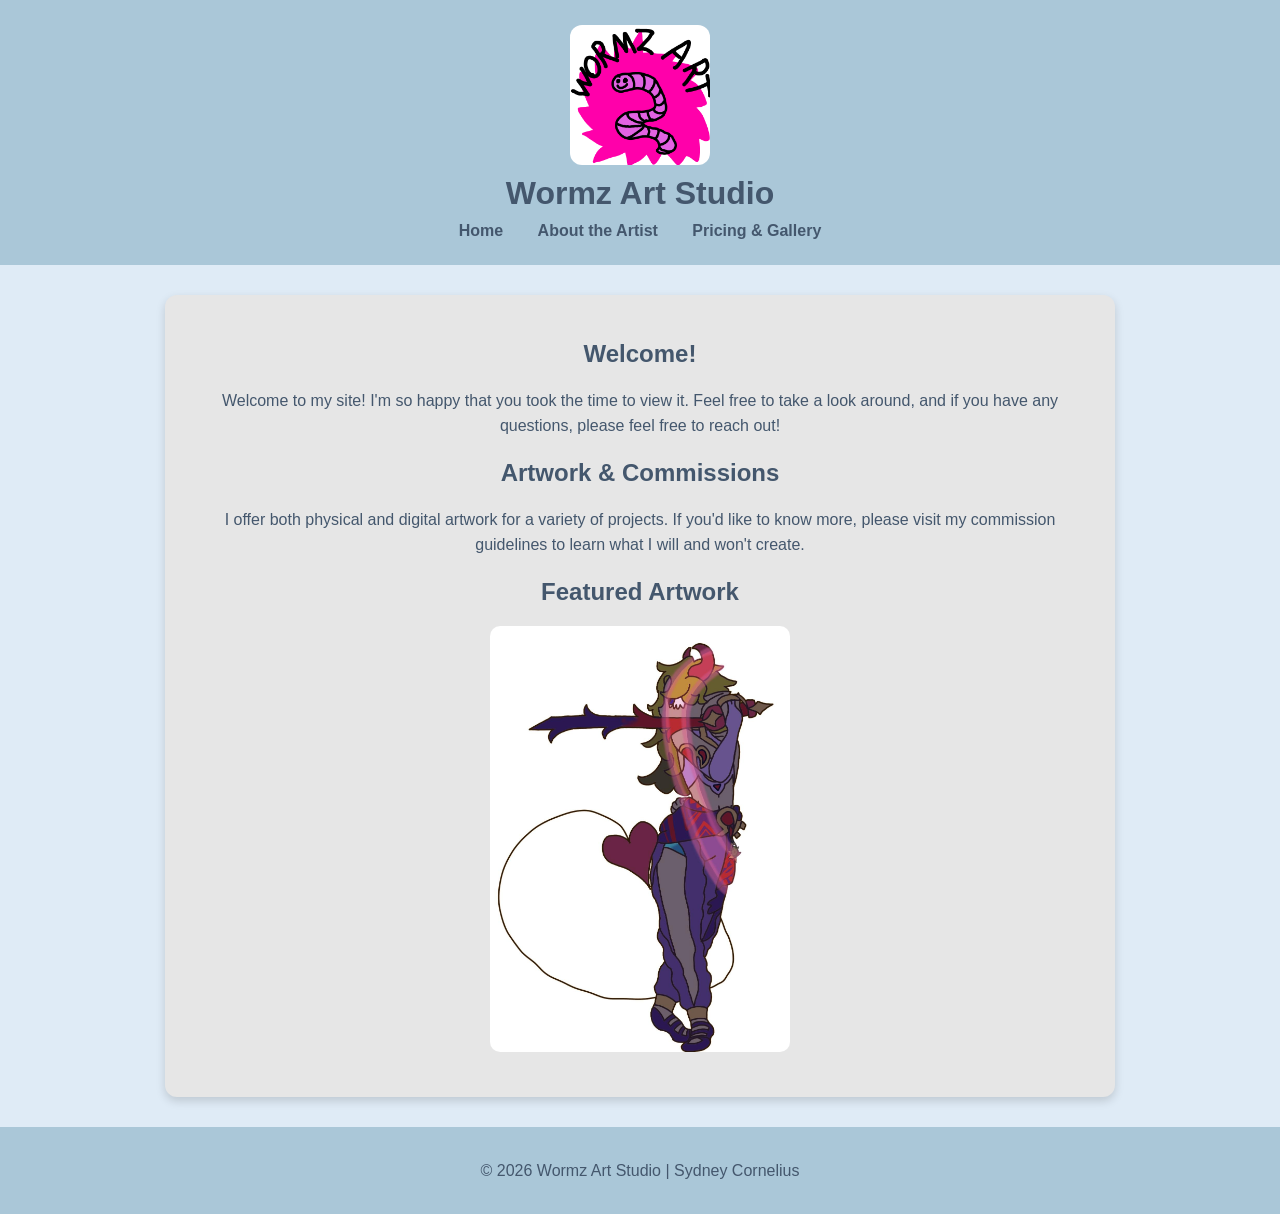
<file: index.html>
<!DOCTYPE html>
<html lang="en">
<head>
    <meta charset="UTF-8">
    <meta name="viewport" content="width=device-width, initial-scale=1.0">
    <title>Wormz Art Studio | Home</title>
    <link rel="stylesheet" href="styles/style.css">
</head>

<body>

<header>
    <img class="logo" src="./images/wormz_image_1.png" alt="Wormz Art Studio Logo">
    <h1>Wormz Art Studio</h1>

    <nav>
        <a href="index.html">Home</a>
        <a href="about.html">About the Artist</a>
        <a href="pricing.html">Pricing & Gallery</a>
    </nav>
</header>

<main>
    <h2>Welcome!</h2>

    <p>
        Welcome to my site! I'm so happy that you took the time to view it.
        Feel free to take a look around, and if you have any questions,
        please feel free to reach out!
    </p>

    <h2>Artwork & Commissions</h2>

    <p>
        I offer both physical and digital artwork for a variety of projects.
        If you'd like to know more, please visit my commission guidelines
        to learn what I will and won't create.
    </p>

    <h2>Featured Artwork</h2>

    <img class="featured-art" src="./images/wormz_image_2.jpg" alt="Featured artwork by Sydney Cornelius">
</main>

<footer>
    <p>&copy; 2026 Wormz Art Studio | Sydney Cornelius</p>
</footer>

</body>
</html>
</file>
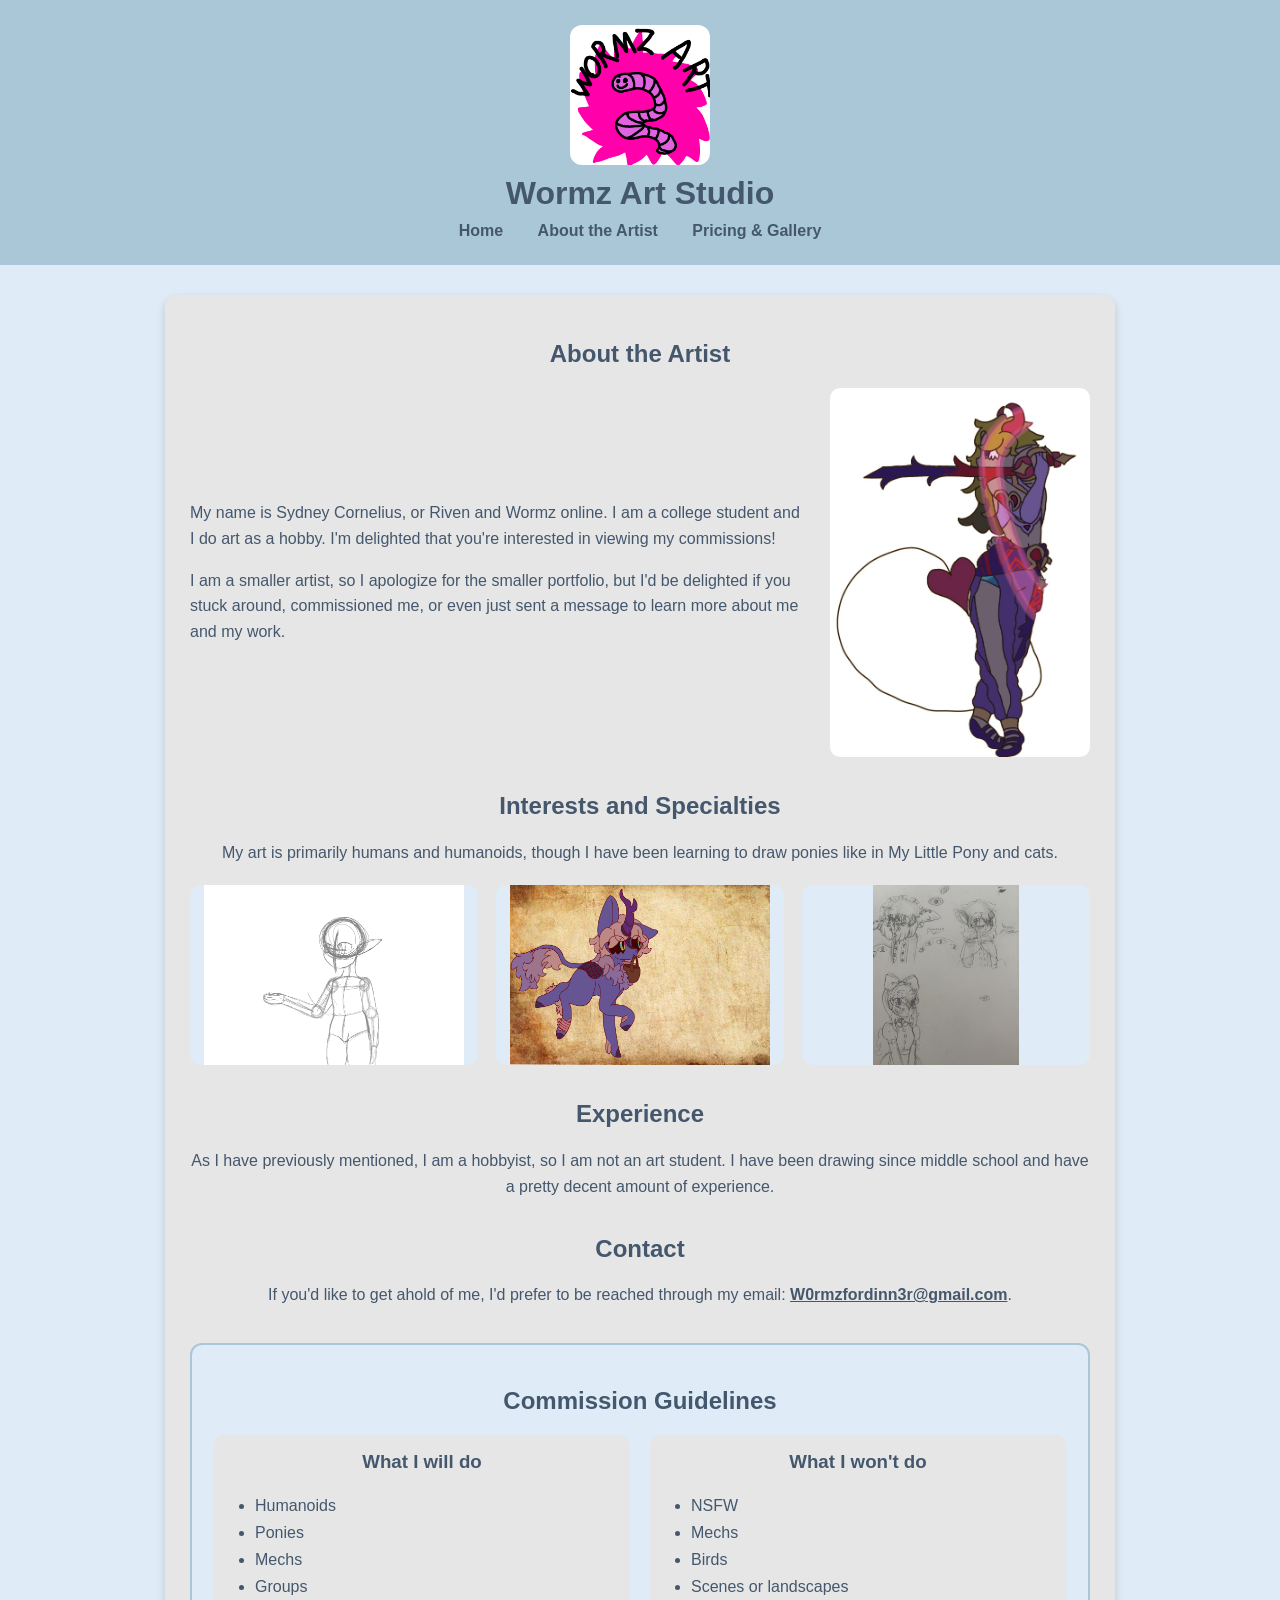
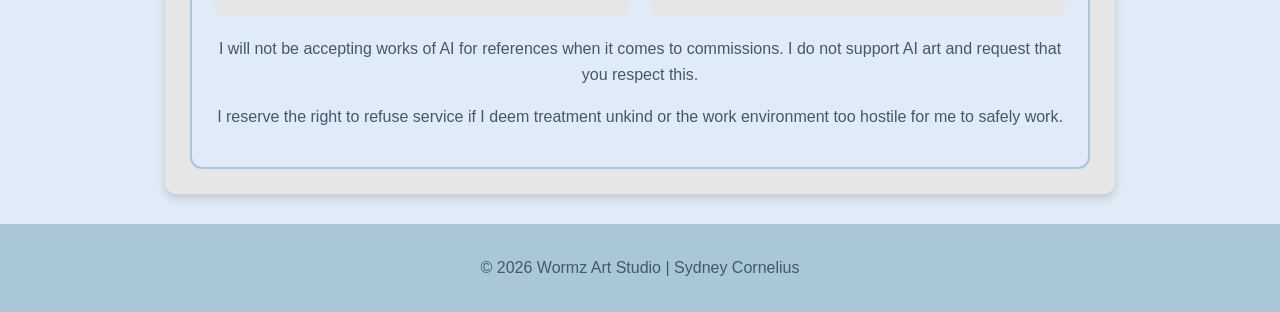
<file: about.html>
<!DOCTYPE html>
<html lang="en">
<head>
    <meta charset="UTF-8">
    <meta name="viewport" content="width=device-width, initial-scale=1.0">
    <title>Wormz Art Studio | About the Artist</title>
    <link rel="stylesheet" href="styles/style.css">
</head>
<body>

<header>
    <img class="logo" src="./images/wormz_image_1.png" alt="Wormz Art Studio Logo">
    <h1>Wormz Art Studio</h1>

    <nav>
        <a href="index.html">Home</a>
        <a href="about.html">About the Artist</a>
        <a href="pricing.html">Pricing & Gallery</a>
    </nav>
</header>

<main>
    <h2>About the Artist</h2>

    <section class="about-intro">
        <div>
            <p>
                My name is Sydney Cornelius, or Riven and Wormz online. I am a college student and
                I do art as a hobby. I'm delighted that you're interested in viewing my commissions!
            </p>

            <p>
                I am a smaller artist, so I apologize for the smaller portfolio, but I'd be delighted
                if you stuck around, commissioned me, or even just sent a message to learn more about
                me and my work.
            </p>
        </div>

        <img class="about-art" src="./images/wormz_image_2.jpg" alt="Finished character artwork by Sydney Cornelius">
    </section>

    <section class="about-section">
        <h2>Interests and Specialties</h2>
        <p>
            My art is primarily humans and humanoids, though I have been learning to draw ponies
            like in My Little Pony and cats.
        </p>

        <div class="small-gallery">
            <img src="./images/wormz_image_3.png" alt="Humanoid sketch example">
            <img src="./images/wormz_image_8.png" alt="Pony artwork example">
            <img src="./images/wormz_image_6.png" alt="Sketch page example">
        </div>
    </section>

    <section class="about-section">
        <h2>Experience</h2>
        <p>
            As I have previously mentioned, I am a hobbyist, so I am not an art student. I have
            been drawing since middle school and have a pretty decent amount of experience.
        </p>
    </section>

    <section class="about-section">
        <h2>Contact</h2>
        <p>
            If you'd like to get ahold of me, I'd prefer to be reached through my email:
            <a href="mailto:W0rmzfordinn3r@gmail.com">W0rmzfordinn3r@gmail.com</a>.
        </p>
    </section>

    <section class="guidelines">
        <h2>Commission Guidelines</h2>

        <div class="guideline-grid">
            <article>
                <h3>What I will do</h3>
                <ul>
                    <li>Humanoids</li>
                    <li>Ponies</li>
                    <li>Mechs</li>
                    <li>Groups</li>
                </ul>
            </article>

            <article>
                <h3>What I won't do</h3>
                <ul>
                    <li>NSFW</li>
                    <li>Mechs</li>
                    <li>Birds</li>
                    <li>Scenes or landscapes</li>
                </ul>
            </article>
        </div>

        <p>
            I will not be accepting works of AI for references when it comes to commissions.
            I do not support AI art and request that you respect this.
        </p>

        <p>
            I reserve the right to refuse service if I deem treatment unkind or the work environment
            too hostile for me to safely work.
        </p>
    </section>
</main>

<footer>
    <p>&copy; 2026 Wormz Art Studio | Sydney Cornelius</p>
</footer>

</body>
</html>
</file>
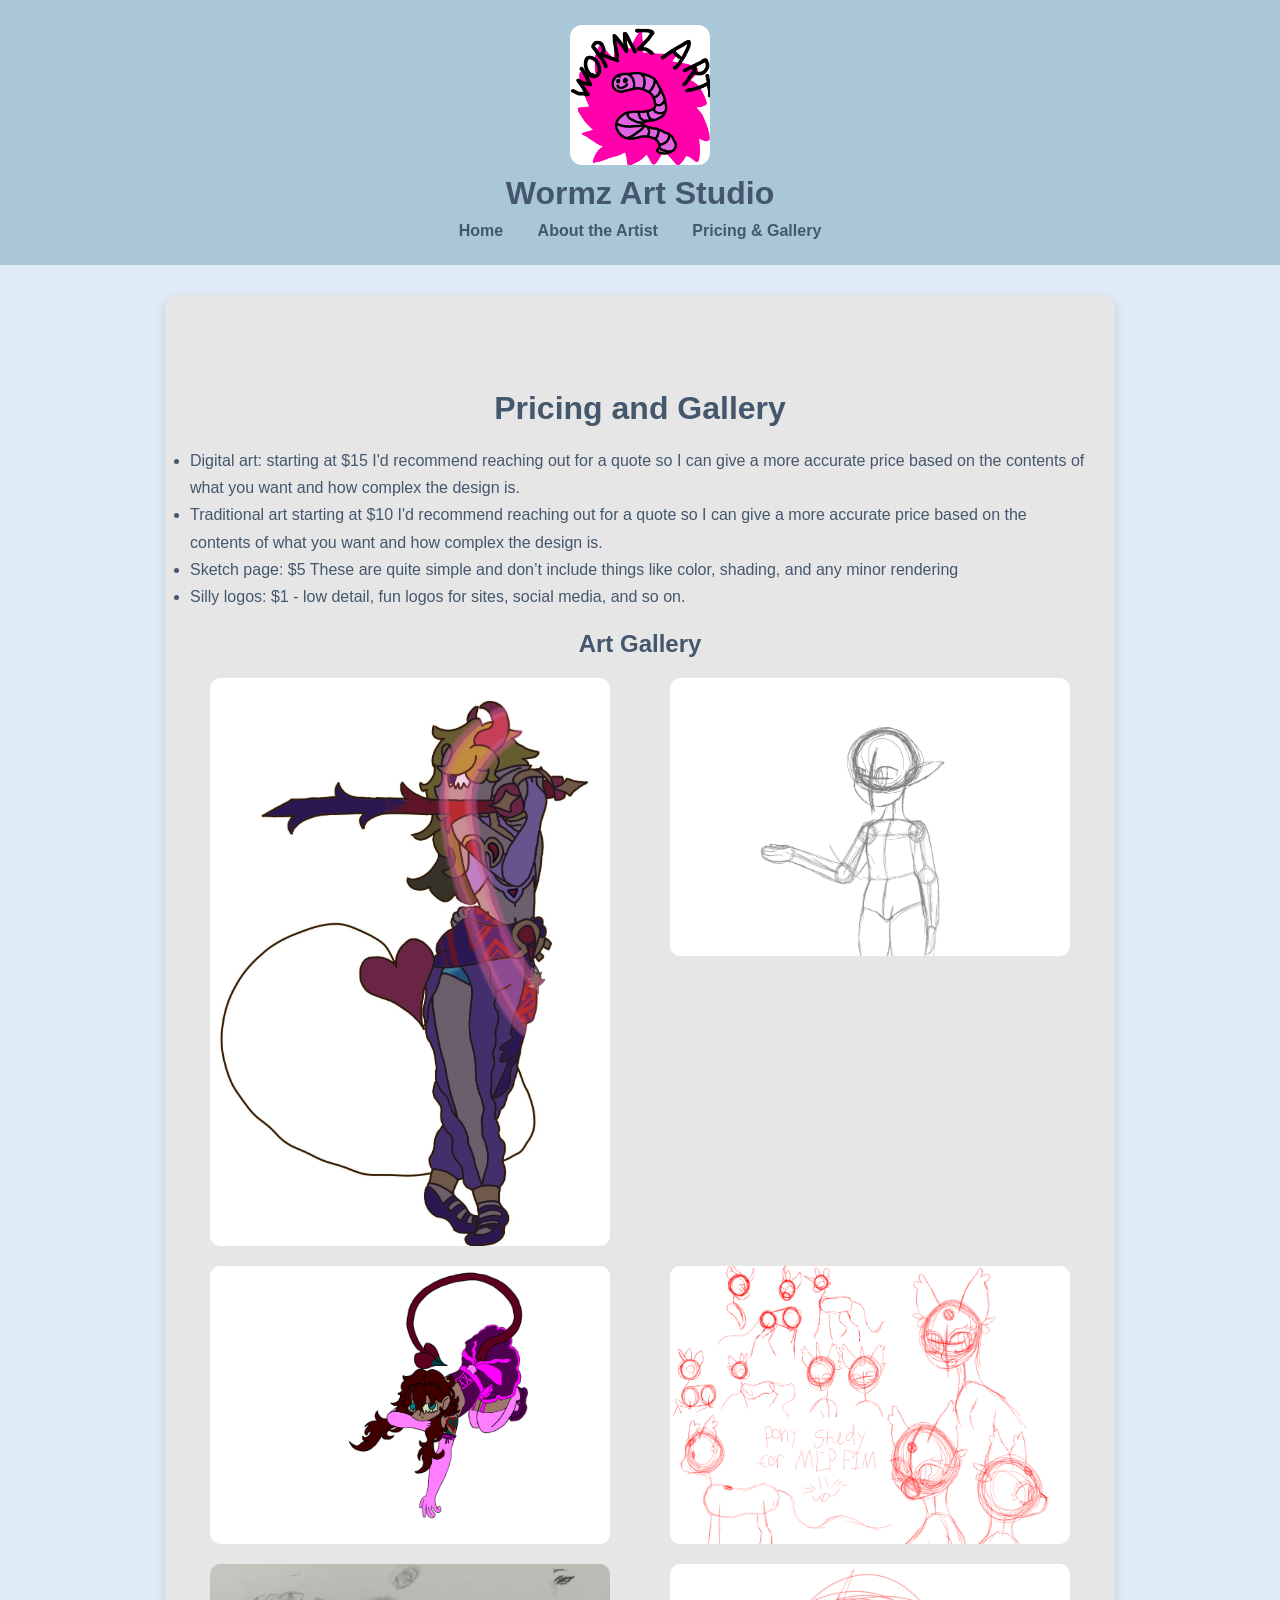
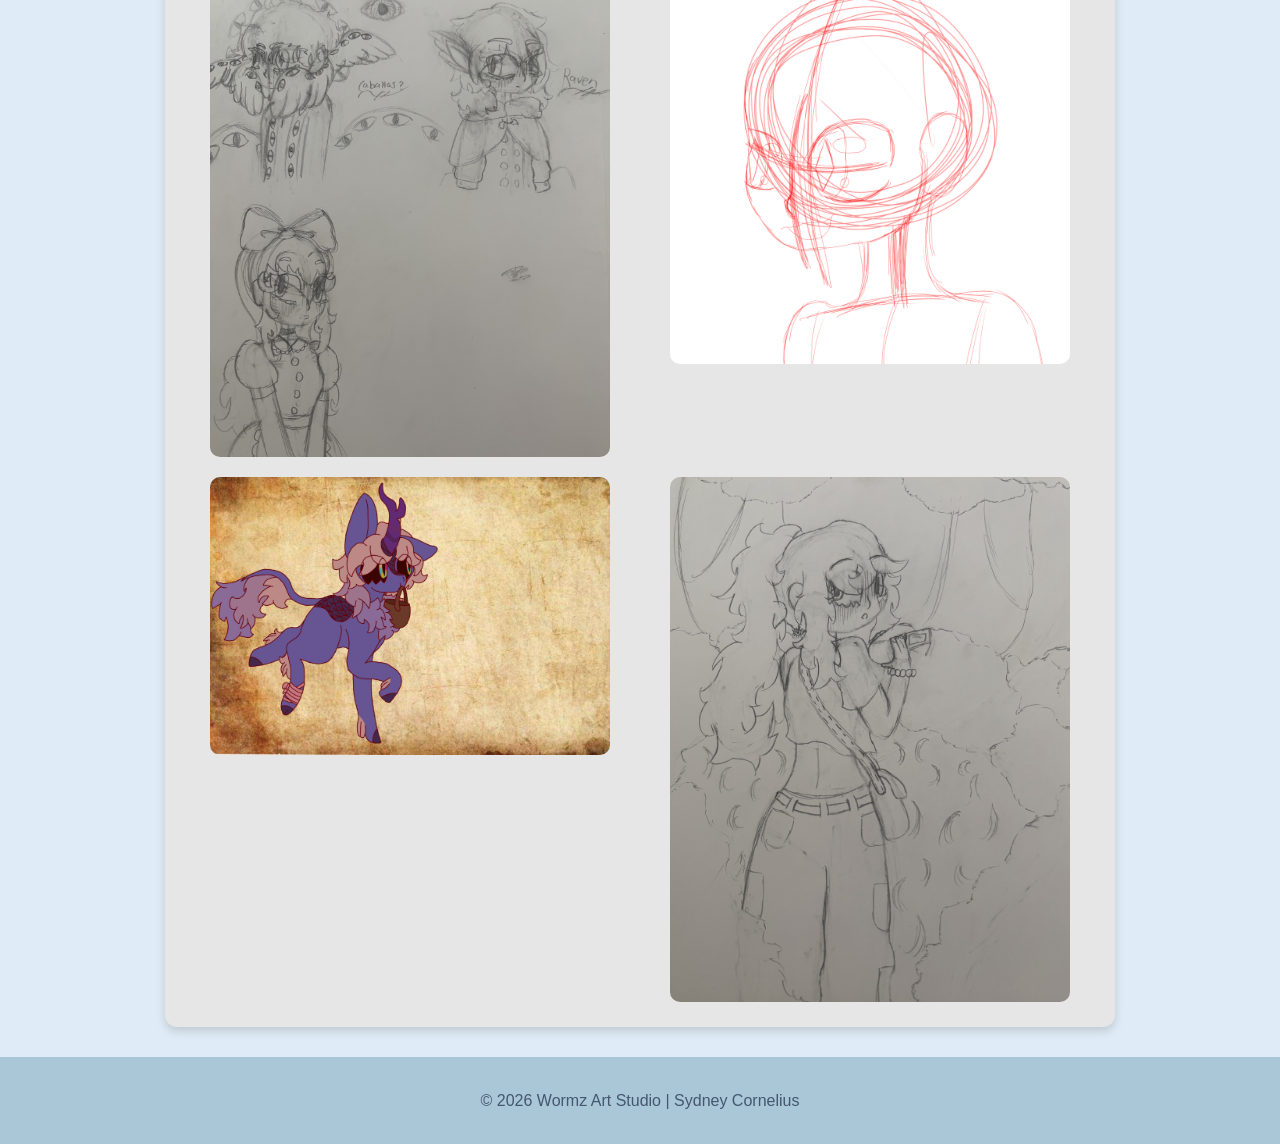
<file: pricing.html>
<!DOCTYPE html>
<html lang="en">
<head>
    <meta charset="UTF-8">
    <meta name="viewport" content="width=device-width, initial-scale=1.0">
    <title>Wormz Art Studio | Pricing and Gallery</title>
    <link rel="stylesheet" href="styles/style.css">
</head>
<body>
    
<header>
    <img class="logo" src="./images/wormz_image_1.png" alt="Wormz Art Studio Logo">
    <h1>Wormz Art Studio</h1>

    <nav>
        <a href="index.html">Home</a>
        <a href="about.html">About the Artist</a>
        <a href="pricing.html">Pricing & Gallery</a>
    </nav>
</header>

<main>
    
    <h1 class="pricingtitle">Pricing and Gallery</h1>

<ul class="pricing">
    <li>Digital art: starting at $15 I'd recommend reaching out for a quote so I can give a more accurate price based on the contents of what you want and how complex the design is. </li>
    <li>Traditional art starting at $10 I'd recommend reaching out for a quote so I can give a more accurate price based on the contents of what you want and how complex the design is. </li>
    <li>Sketch page: $5 These are quite simple and don’t include things like color, shading, and any minor rendering </li>
    <li>Silly logos: $1 - low detail, fun logos for sites, social media, and so on.</li>
</ul>

    <h2>Art Gallery</h2>

    <div class="gallery">
        <img class="gallery-image" src="./images/wormz_image_2.jpg" alt="Art piece 1">
        <img class="gallery-image" src="./images/wormz_image_3.png" alt="Art piece 2">
        <img class="gallery-image" src="./images/wormz_image_4.png" alt="Art piece 3">
        <img class="gallery-image" src="./images/wormz_image_5.png" alt="Art piece 4">
        <img class="gallery-image" src="./images/wormz_image_6.png" alt="Art piece 5">
        <img class="gallery-image" src="./images/wormz_image_7.png" alt="Art piece 6">
        <img class="gallery-image" src="./images/wormz_image_8.png" alt="Art piece 7">
        <img class="gallery-image" src="./images/wormz_image_9.png" alt="Art piece 8">
    </div>
    
</main>
    
<footer>
    <p>&copy; 2026 Wormz Art Studio | Sydney Cornelius</p>
</footer>

</body>
</html>
</file>
<file: styles/style.css>
body {
    background-color: #DFEBF6;
    color: #44576D;
    font-family: "Comic Sans MS", cursive, sans-serif;
    margin: 0;
}

header {
    background-color: #AAC7D8;
    padding: 25px;
    text-align: center;
}

.logo {
    display: block;
    width: 140px;
    height: auto;
    margin: 0 auto 10px auto;
    border-radius: 12px;
}

h1, h2 {
    font-family: Verdana, sans-serif;
}

header h1 {
    margin: 10px 0;
}

nav {
    margin-top: 10px;
}

nav a {
    color: #44576D;
    margin: 0 15px;
    text-decoration: none;
    font-weight: bold;
}

nav a:hover {
    text-decoration: underline;
}

main {
    max-width: 900px;
    margin: 30px auto;
    padding: 25px;
    background-color: #E6E6E6;
    border-radius: 12px;
    box-shadow: 0 4px 10px rgba(0, 0, 0, 0.15);
}

h2 {
    text-align: center;
}

p {
    line-height: 1.6;
    text-align: center;
}

main a {
    color: #44576D;
    font-weight: bold;
}

.featured-art {
    display: block;
    width: 300px;
    max-width: 100%;
    height: auto;
    margin: 20px auto;
    border-radius: 10px;
}

footer {
    background-color: #AAC7D8;
    text-align: center;
    padding: 15px;
    margin-top: 30px;
}

.about-intro {
    display: grid;
    grid-template-columns: 1.2fr 260px;
    gap: 30px;
    align-items: center;
}

.about-intro p {
    text-align: left;
}

.about-art {
    width: 260px;
    max-width: 100%;
    height: auto;
    border-radius: 10px;
}

.about-section {
    margin-top: 35px;
}

.small-gallery {
    display: grid;
    grid-template-columns: repeat(3, 1fr);
    gap: 18px;
    margin-top: 20px;
}

.small-gallery img {
    width: 100%;
    height: 180px;
    object-fit: contain;
    background-color: #DFEBF6;
    border-radius: 10px;
}

.guidelines {
    margin-top: 35px;
    padding: 22px;
    background-color: #DFEBF6;
    border: 2px solid #AAC7D8;
    border-radius: 12px;
}

.guideline-grid {
    display: grid;
    grid-template-columns: repeat(2, 1fr);
    gap: 20px;
    margin: 20px 0;
}

.guideline-grid article {
    padding: 16px;
    background-color: #E6E6E6;
    border-radius: 10px;
}

h3 {
    font-family: Verdana, sans-serif;
    text-align: center;
    margin-top: 0;
}

ul {
    margin: 0;
    padding-left: 25px;
    line-height: 1.7;
}

@media screen and (max-width: 700px) {
    nav a {
        display: block;
        margin: 10px 0;
    }

    .about-intro,
    .guideline-grid,
    .small-gallery {
        grid-template-columns: 1fr;
    }

    .about-art {
        display: block;
        margin: 0 auto;
    } 
}

.gallery {
    display: grid;
    grid-template-columns: repeat(2, 1fr);
    gap: 20px;
    margin-top: 20px;
    justify-items: center;
}

.pricing {
    padding: 0;
    margin: 20px 0;
}

.pricingtitle {
    text-align: center;
    margin-bottom: 20px;
    margin-top: 70px;
}

.gallery-image {
    display: grid;
    width: 100%;
    max-width: 400px;
    height: auto;
    border-radius: 10px;
}
</file>
